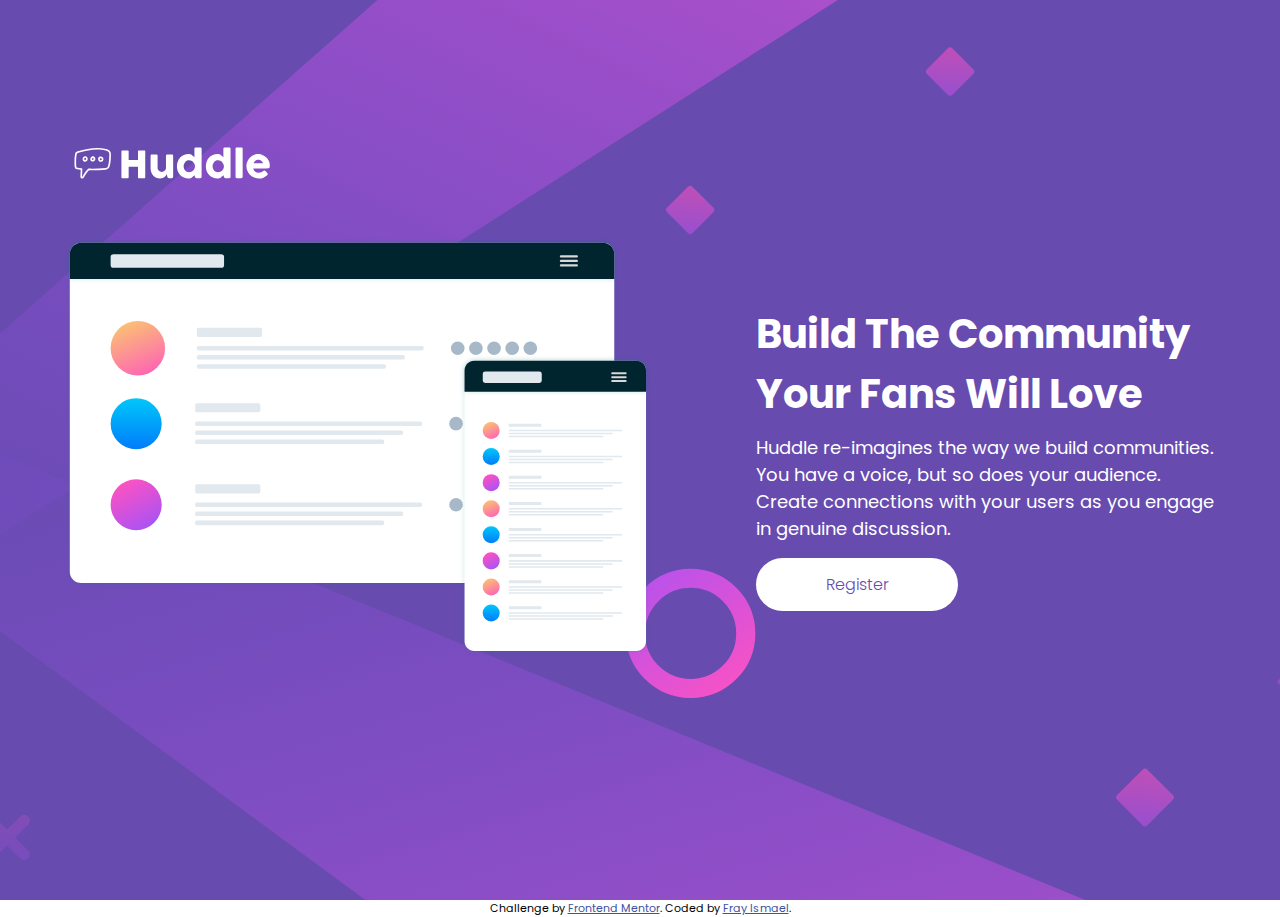
<file: index.html>
<!DOCTYPE html>
<html lang="en">
<head>
    <meta charset="UTF-8">
    <meta http-equiv="X-UA-Compatible" content="IE=edge">
    <meta name="viewport" content="width=device-width, initial-scale=1.0">
    <link rel="icon" type="image/png" sizes="32x32" href="./images/favicon-32x32.png">
    <link rel="stylesheet" href="css/styles.css">
    <title>Frontend Mentor | Huddle landing page with single introductory section</title>
</head>
<body>
    <header class="header">
        <div class="container__card">
            <div class="header__logo">
                <img src="./images/logo.svg" alt="">
            </div>
            <div class="card__img">
                <img src="./images/illustration-mockups.svg" alt="">
            </div>
            <div class="card__text">
                <h1>Build The Community Your Fans Will Love</h1>
                <p>
                    Huddle re-imagines the way we build communities. You have a voice, but so does your audience. 
                    Create connections with your users as you engage in genuine discussion.
                </p>
                <a href="#">Register</a>
            </div>
        </div>
    </header>   
    <footer>
        <p class="attribution">
          Challenge by <a href="https://www.frontendmentor.io?ref=challenge" target="_blank">Frontend Mentor</a>. 
          Coded by <a href="#">Fray Ismael</a>.
        </p>
      </footer>
</body>
</html>
</file>
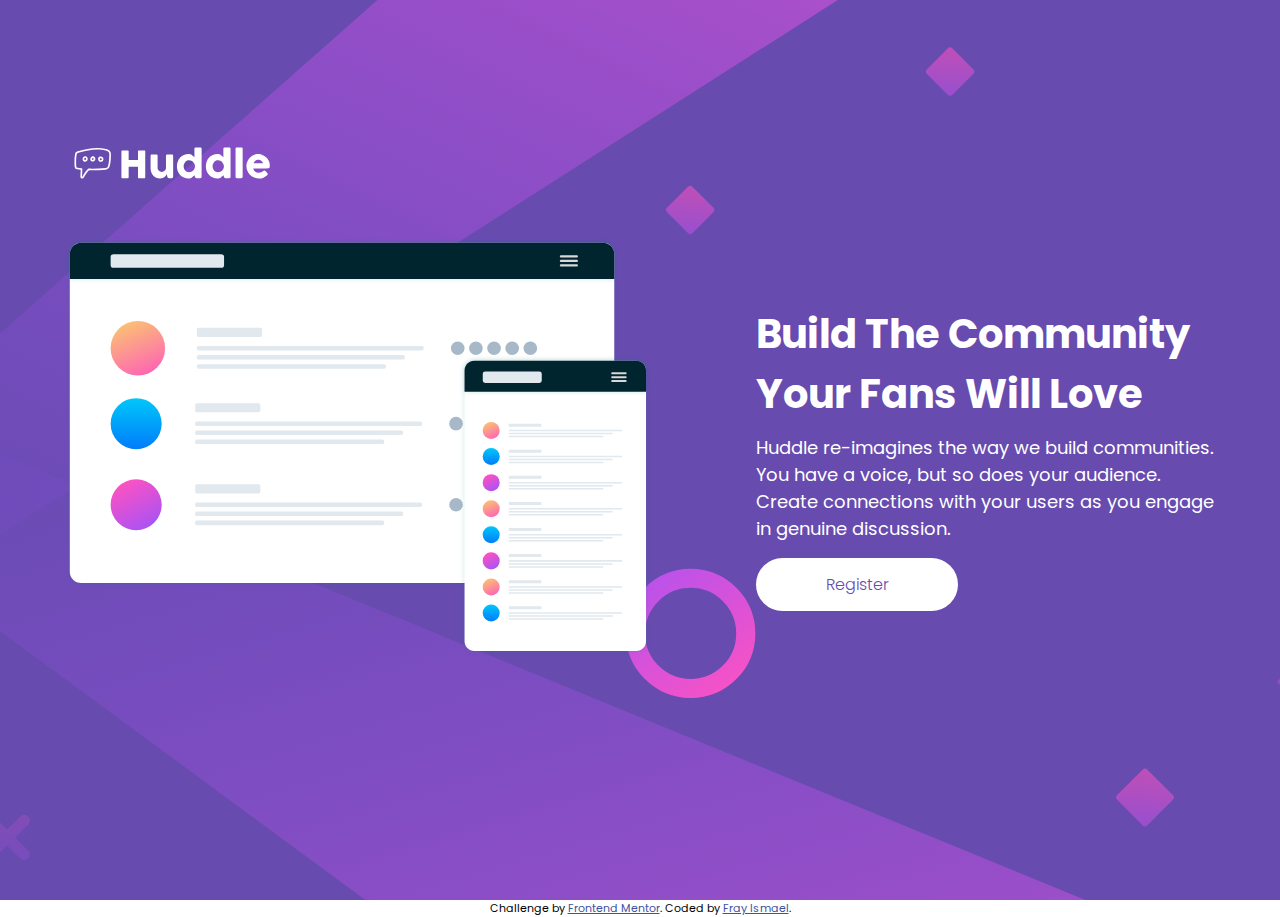
<file: index..html>
<!DOCTYPE html>
<html lang="en">
<head>
    <meta charset="UTF-8">
    <meta http-equiv="X-UA-Compatible" content="IE=edge">
    <meta name="viewport" content="width=device-width, initial-scale=1.0">
    <link rel="icon" type="image/png" sizes="32x32" href="./images/favicon-32x32.png">
    <link rel="stylesheet" href="css/styles.css">
    <title>Frontend Mentor | Huddle landing page with single introductory section</title>
</head>
<body>
    <header class="header">
        <div class="container__card">
            <div class="header__logo">
                <img src="./images/logo.svg" alt="">
            </div>
            <div class="card__img">
                <img src="./images/illustration-mockups.svg" alt="">
            </div>
            <div class="card__text">
                <h1>Build The Community Your Fans Will Love</h1>
                <p>
                    Huddle re-imagines the way we build communities. You have a voice, but so does your audience. 
                    Create connections with your users as you engage in genuine discussion.
                </p>
                <a href="#">Register</a>
            </div>
        </div>
    </header>   
    <footer>
        <p class="attribution">
          Challenge by <a href="https://www.frontendmentor.io?ref=challenge" target="_blank">Frontend Mentor</a>. 
          Coded by <a href="#">Fray Ismael</a>.
        </p>
      </footer>
</body>
</html>
</file>
<file: css/styles.css>
@import url('https://fonts.googleapis.com/css2?family=Poppins:wght@400;600&display=swap');

*{
    margin: 0;
    padding: 0;
    box-sizing: border-box;
    font-family: 'Poppins', sans-serif;
}

.header{
    width: 100%;
    height: 100vh;
    background-color: hsl(257, 40%, 49%);
    background-image: url(../images/bg-desktop.svg);
    background-size: cover;
    background-position: center center;
    display: flex;
    justify-content: center;
    align-items: center;
}
.container__card{
    width: 90%;
    display: flex;
    justify-content:center;
    align-items: center;
    position: relative;
    gap: 40px;
}
.card__img img{
    max-width: 100%;
    width: 90%;
}
.card__text{
    width: 500px;
    color: #fff;
}
.card__text h1{
    font-size: 40px;
    margin-bottom: 10px;
}
.card__text p{
    font-size: 18px;
    margin-bottom: 30px;
}

.card__text a{
    text-decoration: none;
    padding: 15px 70px;
    font-weight: 300;
    background-color: #fff;
    border-radius: 30px;
    color:hsl(257, 40%, 49%);

}

.header__logo{
    position: absolute;
    top: -100px;
    left: 0;
}
.header__logo img{
    width: 80%;
}

.card__text a:hover{
    background-color: hsl(300, 69%, 71%);
    color: #fff;
}

@media( max-width:680px){
    .container__card{
        flex-wrap: wrap;
    }

}
.attribution { font-size: 11px; text-align: center; }
.attribution a { color: hsl(228, 45%, 44%); }
</file>
